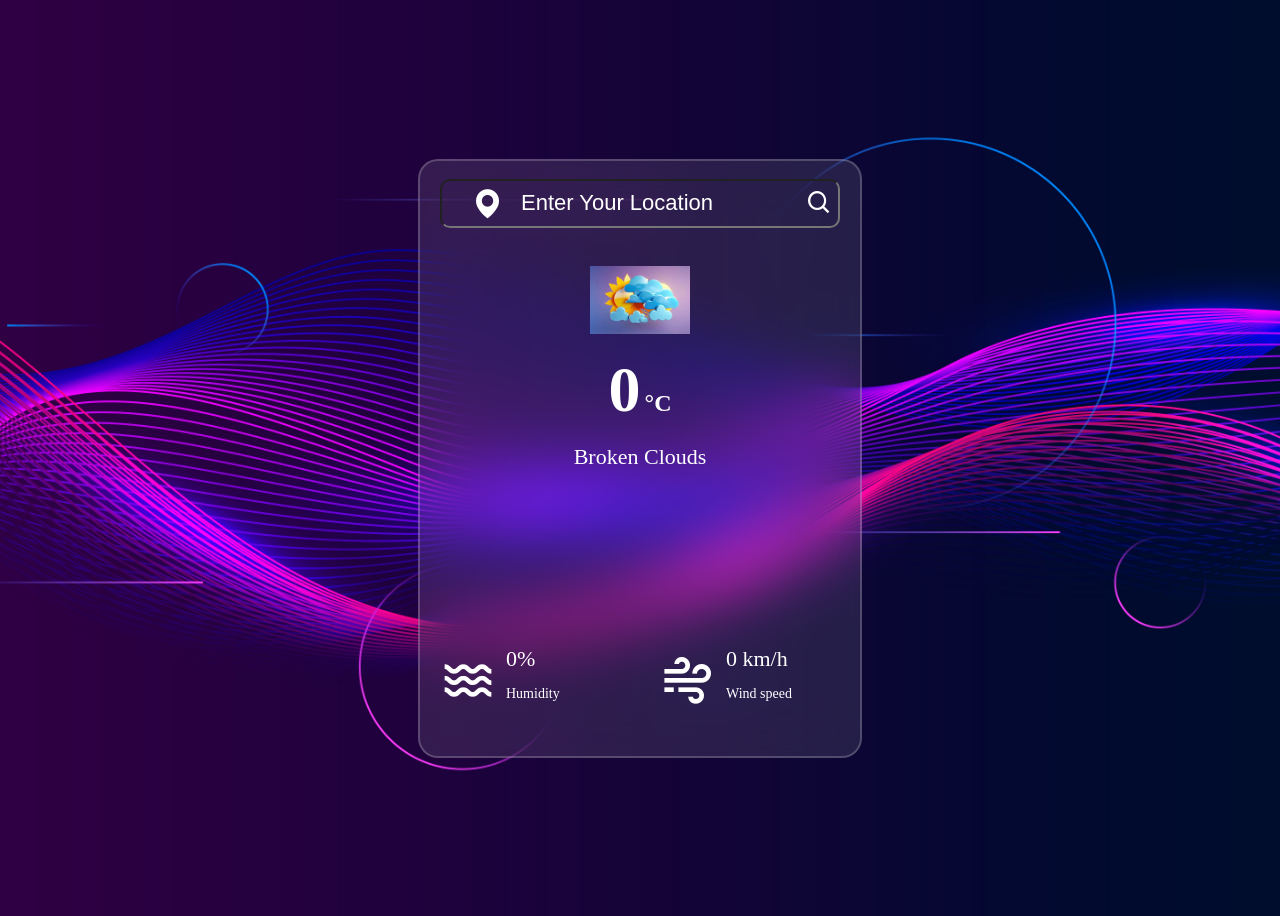
<file: index.html>
<!DOCTYPE html>
<html lang="en">
<head>
    <meta charset="UTF-8">
    <meta name="viewport" content="width=device-width, initial-scale=1.0">
    <title>Weather App</title>
    <link rel="stylesheet" href="style.css">
    <link href='https://unpkg.com/boxicons@2.1.4/css/boxicons.min.css' rel='stylesheet'>
</head>
<body>
    <div class="container">
        <div class="search-box">
            <i class="bx bxs-map"></i>
            <input type="text" placeholder="Enter your location" aria-label="Location">
            <button type="button" class="bx bx-search" aria-label="Search"></button>
        </div>
        
        <div class="weather-box">
            <div class="box">
                <div class="info-weather">
                    <div class="weather">
                        <img src="images/cl" alt="Weather icon">
                        <p class="temparature">0<span>°C</span></p>
                        <p class="description">Broken Clouds</p>
                    </div>
                </div>
            </div>
        </div>
        
        <div class="weather-details">
            <div class="hum">
                <i class="bx bx-water"></i>
                <div class="text">
                    <div class="info-hum">
                        <span>0%</span>
                    </div>
                    <p>Humidity</p>
                </div>
            </div>
            
            <div class="wind">
                <i class="bx bx-wind"></i>
                <div class="text">
                    <div class="info-wind">
                        <span>0 km/h</span>
                    </div>
                    <p>Wind speed</p>
                </div>
            </div>
        </div>
    </div>
    <script src="assets/script.js"></script>
</body>
</html>
</file>
<file: style.css>
@import url("https://fonts.googleapis.com/css2?family=Poppins:wght@300;400;500;600;700;800;900&display=swap");

header {
    padding: 0;
    margin: 0;
    font-family: "Poppins", sans-serif;
    box-sizing: border-box;
}

body {
    display: flex;
    justify-content: center;
    align-items: center;
    min-height: 100vh;
    background: url("images/background.jpg") center/cover no-repeat;
}

.container {
    position: relative;
    width: 400px;
    height: 555px;
    background: rgba(255, 255, 255, 0.1);
    backdrop-filter: blur(30px);
    border: 2px solid rgba(255, 255, 255, 0.2);
    border-radius: 20px;
    padding: 20px;
    color: #fff;
}

.search-box {
    position: relative;
    width: 100%;
    height: 45px;
    display: flex;
    align-items: center;
}

.search-box i {
    position: absolute;
    left: 30px;
    font-size: 35px;
}

.search-box input {
    width: 100%;
    height: 100%;
    background: transparent;
    border-radius: 10px;
    outline: none;
    font-size: 22px;
    color: #fff;
    font-weight: 500;
    text-transform: uppercase;
    padding: 0 48px 0 79px;
}

.search-box input::placeholder {
    color: #fff;
    text-transform: capitalize;
}

.search-box button {
    position: absolute;
    right: 0;
    width: 40px;
    height: 100%;
    background: transparent;
    border: none;
    outline: none;
    font-size: 28px;
    color: #fff;
    cursor: pointer;
}

.weather-box {
    text-align: center;
    margin: 40px 0;
}

.weather-box img {
    width: 100%; 
    max-width: 100px; 
}

.weather-box .temparature {
    font-size: 64px;
    line-height: 1;
    font-weight: 700;
    margin: 20px 0 6px;
}

.weather-box .temparature span {
    font-size: 24px;
    margin-left: 4px;
}

.weather-box .description {
    font-size: 22px;
    font-weight: 500;
    text-transform: capitalize;
}

.weather-details {
    position: absolute;
    bottom: 40px;
    left: 0;
    width: 100%;
    padding: 0 20px;
    display: flex;
}

.weather-details .hum,
.weather-details .wind {
    display: flex;
    align-items: center;
    width: 50%;
    justify-content: flex-start;
}

.weather-details i {
    font-size: 56px;
    margin-right: 10px;
}

.weather-details span {
    display: inline-block;
    font-size: 22px;
    font-weight: 500;
}

.weather-details p {
    font-size: 14px;
    font-weight: 500;
}


@media (max-width: 480px) {
    .container {
        width: 90%;
        height: auto; 
    }
    
    .weather-box img {
        max-width: 80px; 
    }
}
</file>
